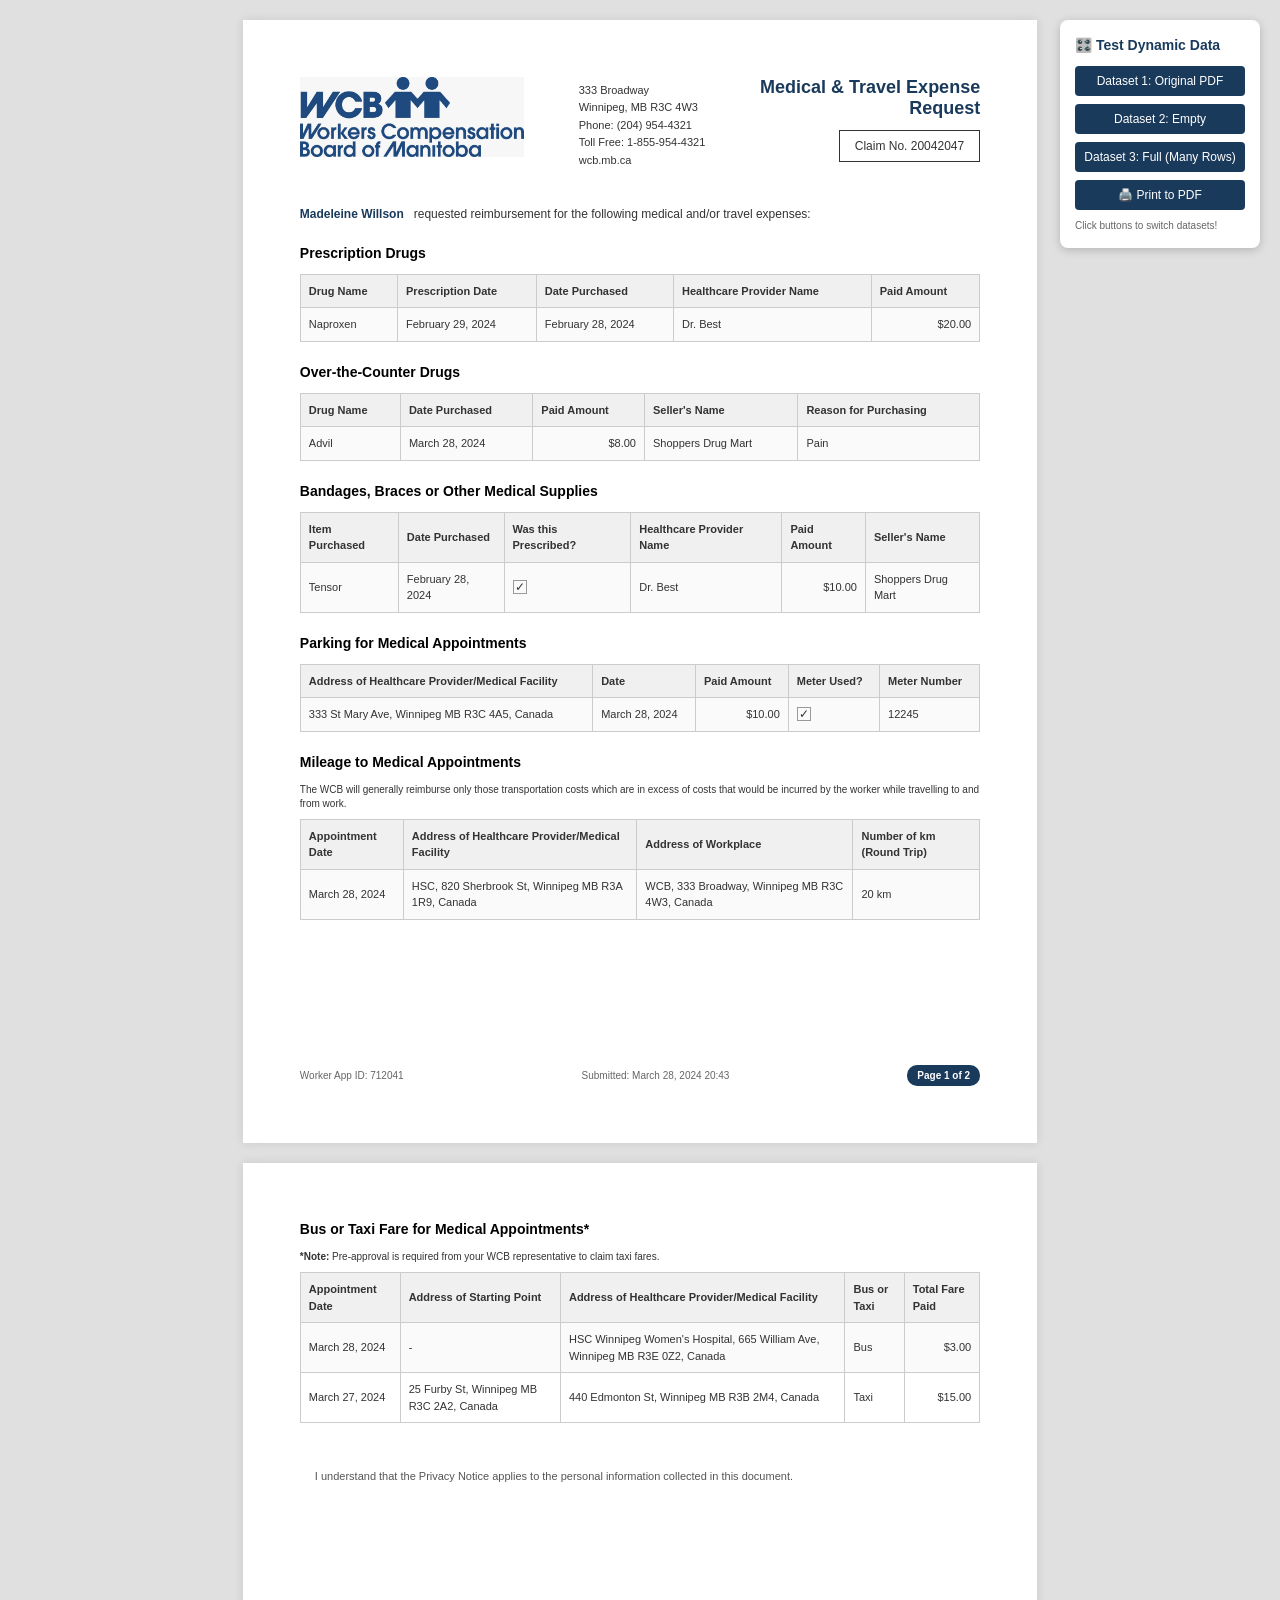
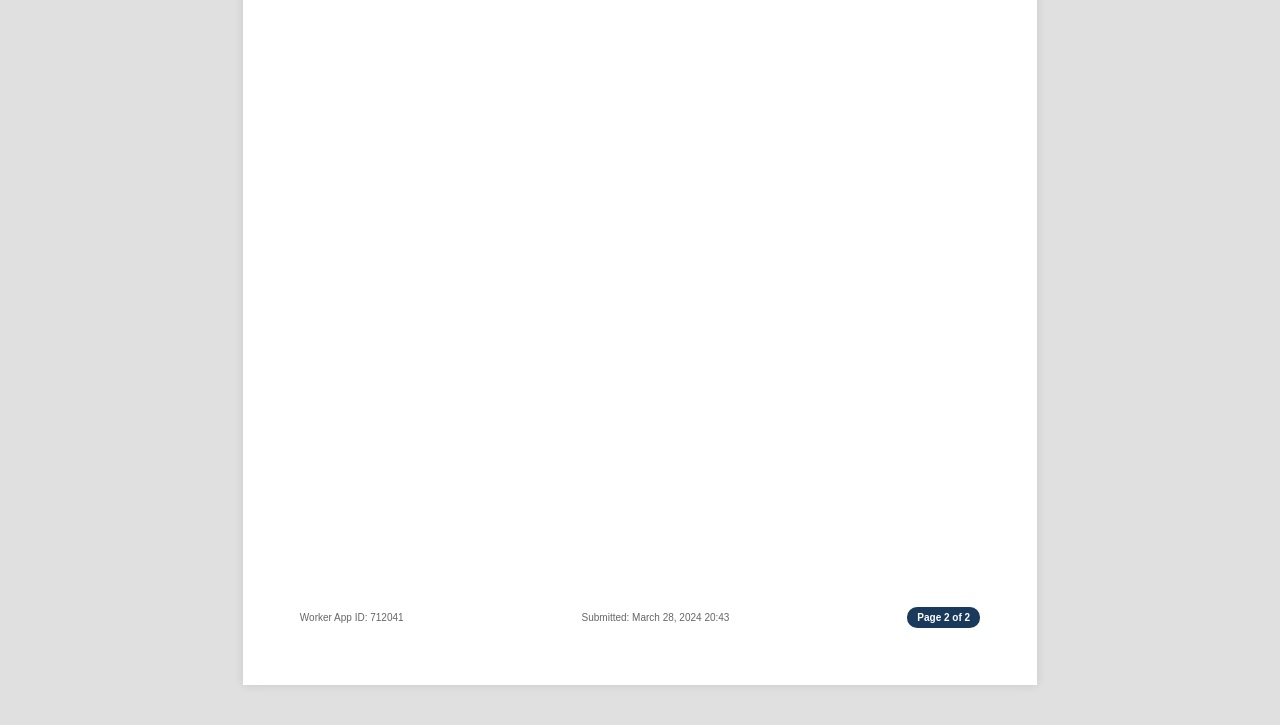
<file: Medical-Travel-Expenses/index.html>
<!DOCTYPE html>
<html lang="en">
<head>
    <meta charset="UTF-8">
    <meta name="viewport" content="width=device-width, initial-scale=1.0">
    <title>Medical & Travel Expense Request - WCB Manitoba</title>
    <link rel="stylesheet" href="style.css">
</head>
<body>

    <div class="controls">
        <h3>🎛️ Test Dynamic Data</h3>
        <button onclick="loadData('original')">Dataset 1: Original PDF</button>
        <button onclick="loadData('empty')">Dataset 2: Empty</button>
        <button onclick="loadData('full')">Dataset 3: Full (Many Rows)</button>
        <button onclick="window.print()">🖨️ Print to PDF</button>
        <p class="hint">Click buttons to switch datasets!</p>
    </div>

    <div class="page" id="page1"></div>


    <div class="page" id="page2"></div>

    <script src="script.js"></script>
</body>
</html>
</file>
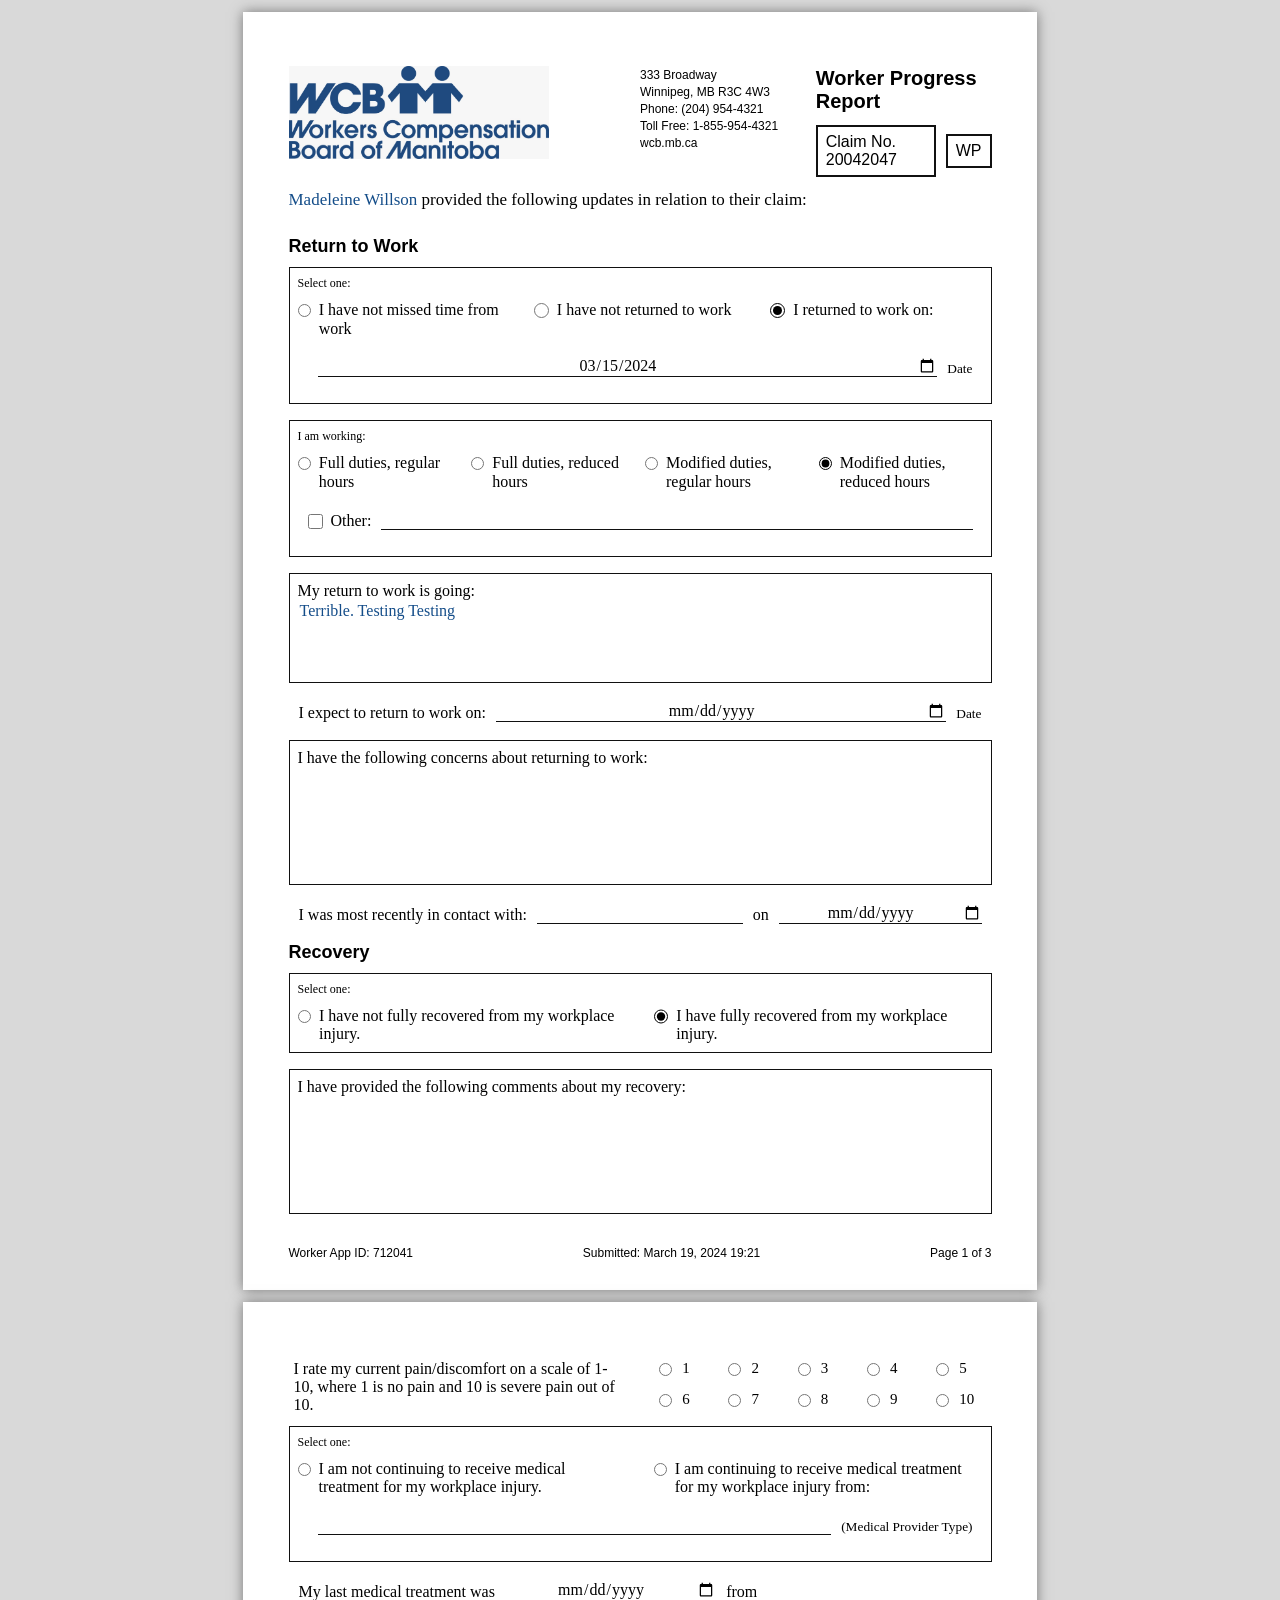
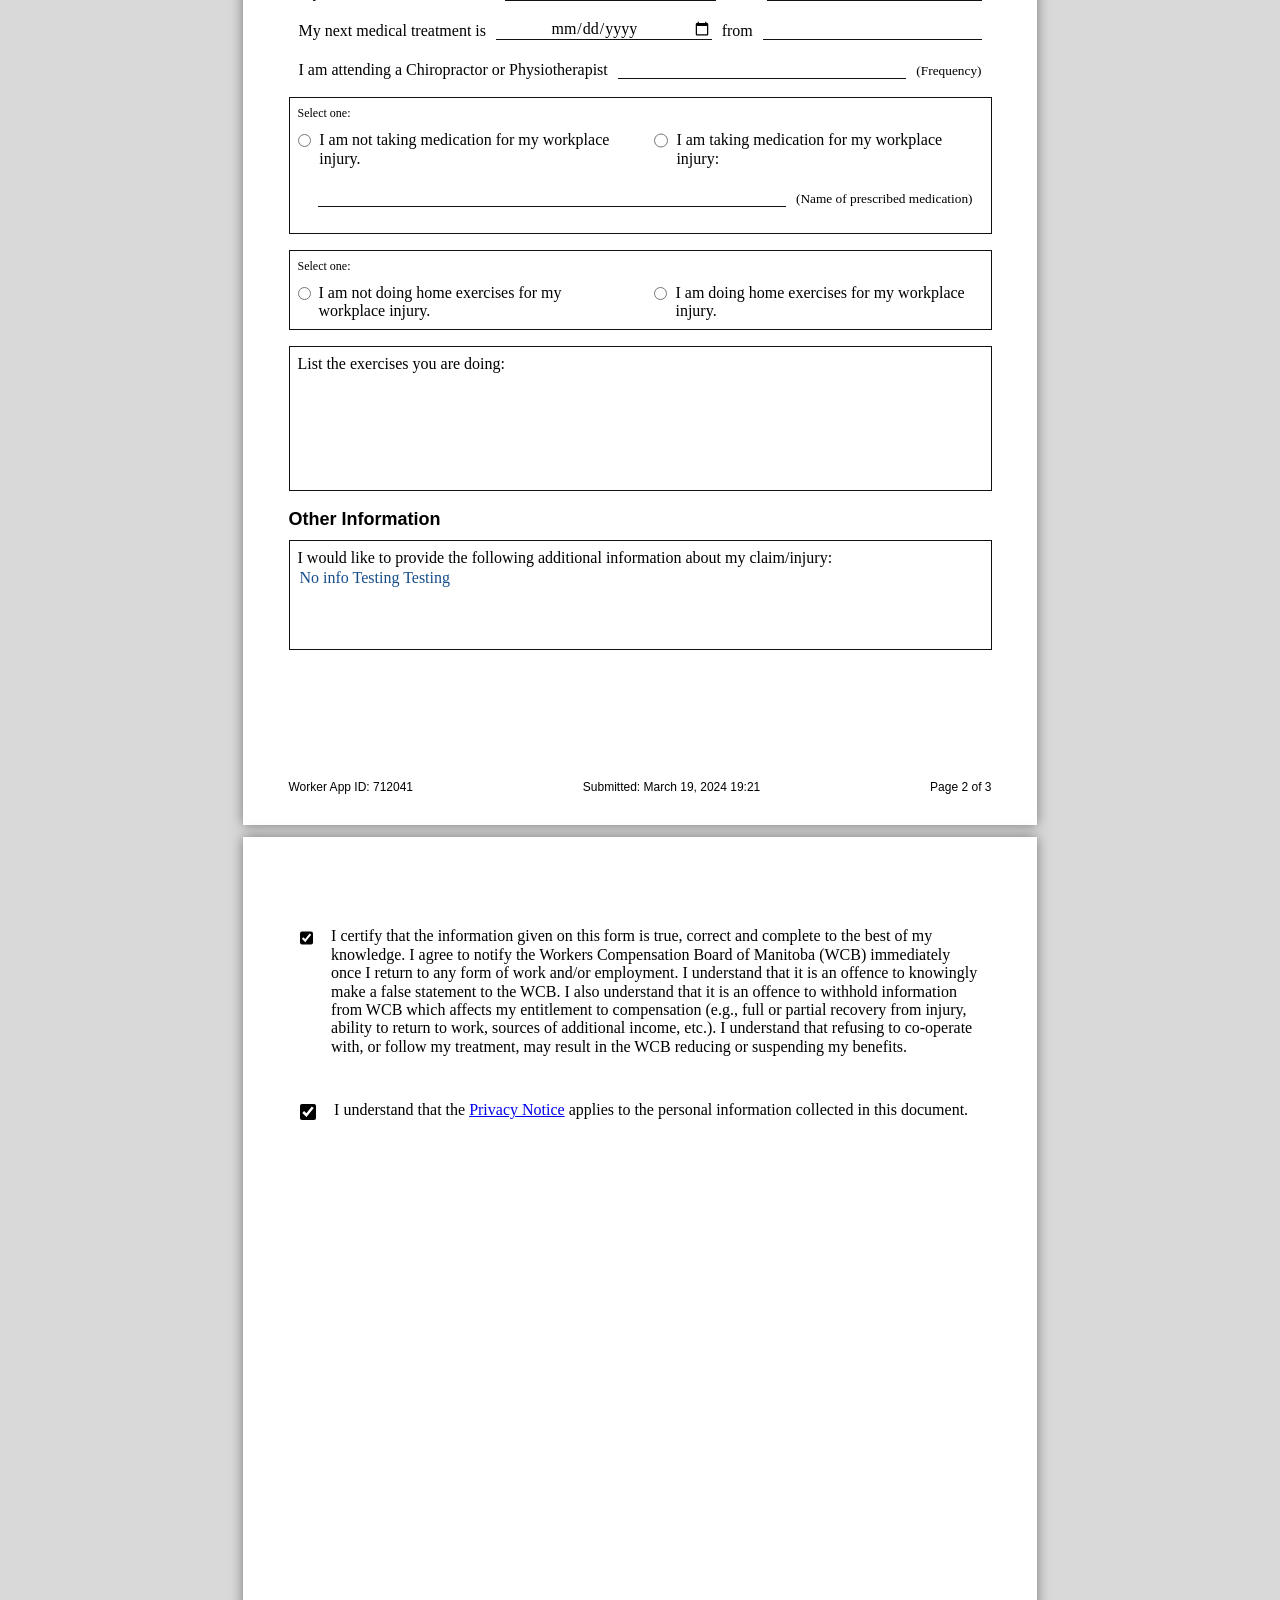
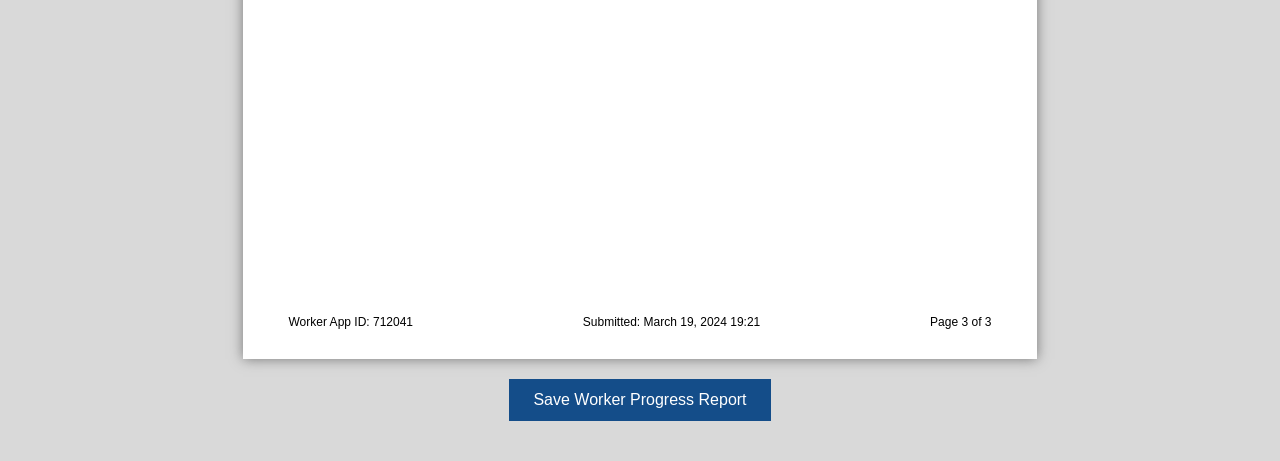
<file: Worker-Progress-Report/index.html>
<!DOCTYPE html>
<html lang="en">
<head>
  <meta charset="UTF-8">
  <meta name="viewport" content="width=device-width, initial-scale=1.0">
  <title>Worker Progress Report</title>
  <link rel="stylesheet" href="style.css">
</head>
<body>
  <div id="app"></div>
  <script src="script.js"></script>
</body>
</html>
</file>
<file: Medical-Travel-Expenses/style.css>
* {
    margin: 0;
    padding: 0;
    box-sizing: border-box;
}

body {
    font-family: Arial, sans-serif;
    font-size: 12px;
    line-height: 1.5;
    color: #333;
    background: #e0e0e0;
    padding: 20px;
}

.page {
    width: 210mm;
    min-height: 297mm;
    margin: 0 auto 20px;
    background: white;
    padding: 15mm;
    position: relative;
    box-shadow: 0 0 10px rgba(0,0,0,0.1);
}


.header {
    display: flex;
    justify-content: space-between;
    align-items: flex-start;
    padding-bottom: 15px;
    margin-bottom: 20px;
}

.logo-area {
    display: flex;
    align-items: center;
    gap: 0;
}

.logo-img {
    height: 80px;
    width: auto;
    object-fit: contain;
    display: block;
}


.header-center {
    text-align: left;
    font-size: 11px;
    color: #333;
    line-height: 1.6;
    padding-top: 5px;
}


.header-right {
    text-align: right;
}

.header-title {
    font-size: 18px;
    font-weight: bold;
    color: #1a3a5c;
    line-height: 1.2;
    margin-bottom: 10px;
}

.claim-box {
    display: inline-block;
    border: 1px solid #333;
    padding: 6px 15px;
    font-size: 12px;
    color: #333;
}

.request-text {
    font-size: 12px;
    color: #333;
    margin-bottom: 20px;
}

.request-text strong {
    color: #1a3a5c;
    font-weight: 600;
}

section {
    margin-bottom: 20px;
}

.section-title {
    font-size: 14px;
    font-weight: bold;
    color: #000;
    margin-bottom: 10px;
}

.note {
    font-size: 10px;
    color: #333;
    margin-bottom: 8px;
    line-height: 1.4;
}


table {
    width: 100%;
    border-collapse: collapse;
    font-size: 11px;
    margin-bottom: 10px;
}

th {
    background: #f0f0f0;
    color: #333;
    padding: 8px;
    text-align: left;
    font-weight: 600;
    border: 1px solid #ccc;
}

td {
    padding: 8px;
    border: 1px solid #ccc;
}

tr:nth-child(even) {
    background: #fafafa;
}

.money {
    text-align: right;
}

.check {
    display: inline-block;
    width: 14px;
    height: 14px;
    border: 1px solid #999;
    text-align: center;
    line-height: 12px;
    font-size: 12px;
}

.empty {
    text-align: center;
    padding: 20px;
    color: #999;
    font-style: italic;
    border: 1px dashed #ddd;
    background: #fafafa;
}

.privacy-box {
    margin-top: 30px;
    padding: 15px;
    font-size: 11px;
    color: #555;
}

.footer {
    position: absolute;
    bottom: 15mm;
    left: 15mm;
    right: 15mm;
    display: flex;
    justify-content: space-between;
    align-items: center;
    padding-top: 10px;
    font-size: 10px;
    color: #666;
}

.page-num {
    background: #1a3a5c;
    color: white;
    padding: 3px 10px;
    border-radius: 10px;
    font-weight: bold;
}

.controls {
    position: fixed;
    top: 20px;
    right: 20px;
    background: white;
    padding: 15px;
    border-radius: 8px;
    box-shadow: 0 2px 10px rgba(0,0,0,0.2);
    z-index: 1000;
    width: 200px;
}

.controls h3 {
    font-size: 14px;
    margin-bottom: 10px;
    color: #1a3a5c;
}

.controls button {
    display: block;
    width: 100%;
    margin-bottom: 8px;
    padding: 8px;
    border: none;
    border-radius: 4px;
    background: #1a3a5c;
    color: white;
    cursor: pointer;
    font-size: 12px;
}

.controls button:hover {
    background: #2a4a6c;
}

.hint {
    font-size: 10px;
    color: #666;
    margin-top: 5px;
}

@media print {
    body {
        background: white;
        padding: 0;
    }
    
    .page {
        width: 100%;
        margin: 0;
        box-shadow: none;
        page-break-after: always;
    }
    
    .page:last-child {
        page-break-after: avoid;
    }
    
    .controls {
        display: none !important;
    }
}
</file>
<file: Worker-Progress-Report/style.css>
* {
  box-sizing: border-box;
}

body {
  margin: 0;
  background: #d9d9d9;
  color: #000;
  font-family: Georgia, "Times New Roman", serif;
}

.page {
  width: 210mm;
  min-height: 297mm;
  margin: 12px auto;
  padding: 12mm 12mm 16mm;
  background: white;
  position: relative;
  box-shadow: 0 0 12px #777;
}

.top {
  display: grid;
  grid-template-columns: 50% 25% 25%;
  align-items: start;
  font-family: Arial, sans-serif;
}

.logo {
  width: 260px;
  max-width: 100%;
  height: 110px;
  object-fit: contain;
  object-position: left center;
}

.address {
  padding-top: 10px;
  font-size: 12px;
  line-height: 1.4;
}

.title-area {
  text-align: left;
  padding-top: 10px;
}

.title-area h1 {
  margin: 0 0 12px;
  font-size: 20px;
  font-family: Arial, sans-serif;
}

.claim {
  display: flex;
  gap: 10px;
  align-items: center;
  font-family: Arial, sans-serif;
  font-size: 16px;
}

.claim span {
  padding: 6px 8px;
  border: 2px solid #111;
}

.intro {
  margin: 13px 0 26px;
  font-size: 17px;
}

.blue {
  color: #144d89;
}

.heading {
  margin: 18px 0 10px;
  font-family: Arial, sans-serif;
  font-size: 18px;
}

.box {
  margin-bottom: 16px;
  border: 1.5px solid #111;
  padding: 8px;
}

.small {
  margin: 0 0 10px;
  font-size: 12px;
}

.choices {
  display: flex;
  justify-content: space-between;
  gap: 10px;
}

.choices.two > label {
  width: 48%;
}

.choices.three > label {
  width: 31%;
}

.choices.four > label {
  width: 24%;
}

.choice {
  display: flex;
  align-items: flex-start;
  gap: 8px;
  font-size: 16px;
  line-height: 1.15;
}

.choice input,
.check-line input {
  width: 15px;
  height: 15px;
  margin: 2px 0 0;
  accent-color: black;
}

.line-row {
  display: flex;
  align-items: end;
  gap: 10px;
  margin: 18px 10px;
  font-size: 16px;
}

.line-input {
  flex: 1;
  border: 0;
  border-bottom: 1px solid #111;
  outline: none;
  font: inherit;
  text-align: center;
}

.date-line {
  width: 150px;
}

.text-box {
  width: 100%;
  min-height: 70px;
  border: 0;
  outline: none;
  resize: none;
  font: inherit;
  color: #144d89;
}

.tall {
  min-height: 105px;
}

.pain {
  display: flex;
  align-items: start;
  gap: 28px;
  margin: 12px 5px;
}

.pain-text {
  width: 48%;
  font-size: 16px;
}

.pain-numbers {
  flex: 1;
  display: grid;
  grid-template-columns: repeat(5, 1fr);
  gap: 14px;
}

.number-choice {
  display: flex;
  gap: 7px;
  align-items: center;
  font-size: 15px;
}

.footer {
  position: absolute;
  right: 12mm;
  bottom: 8mm;
  left: 12mm;
  display: flex;
  justify-content: space-between;
  font-family: Arial, sans-serif;
  font-size: 12px;
}

.certification {
  margin: 12mm 2mm;
  display: flex;
  gap: 15px;
  align-items: flex-start;
  font-size: 16px;
  line-height: 1.15;
}

.certification input {
  width: 16px;
  height: 16px;
  margin-top: 3px;
  accent-color: black;
}

.submit {
  display: block;
  margin: 20px auto 40px;
  padding: 12px 24px;
  border: 0;
  background: #144d89;
  color: white;
  font-size: 16px;
  cursor: pointer;
}

@media (max-width: 900px) {
  .page {
    width: 100%;
    min-height: 100vh;
    margin: 0 0 15px;
    padding: 25px 18px 65px;
    box-shadow: none;
  }

  .top {
    grid-template-columns: 1fr;
  }

  .choices {
    flex-wrap: wrap;
  }

  .choices > label {
    width: 100% !important;
  }

  .footer {
    right: 18px;
    left: 18px;
  }
}

@media print {
  body {
    background: white;
  }

  .page {
    margin: 0;
    box-shadow: none;
    page-break-after: always;
  }

  .submit {
    display: none;
  }
}
</file>
